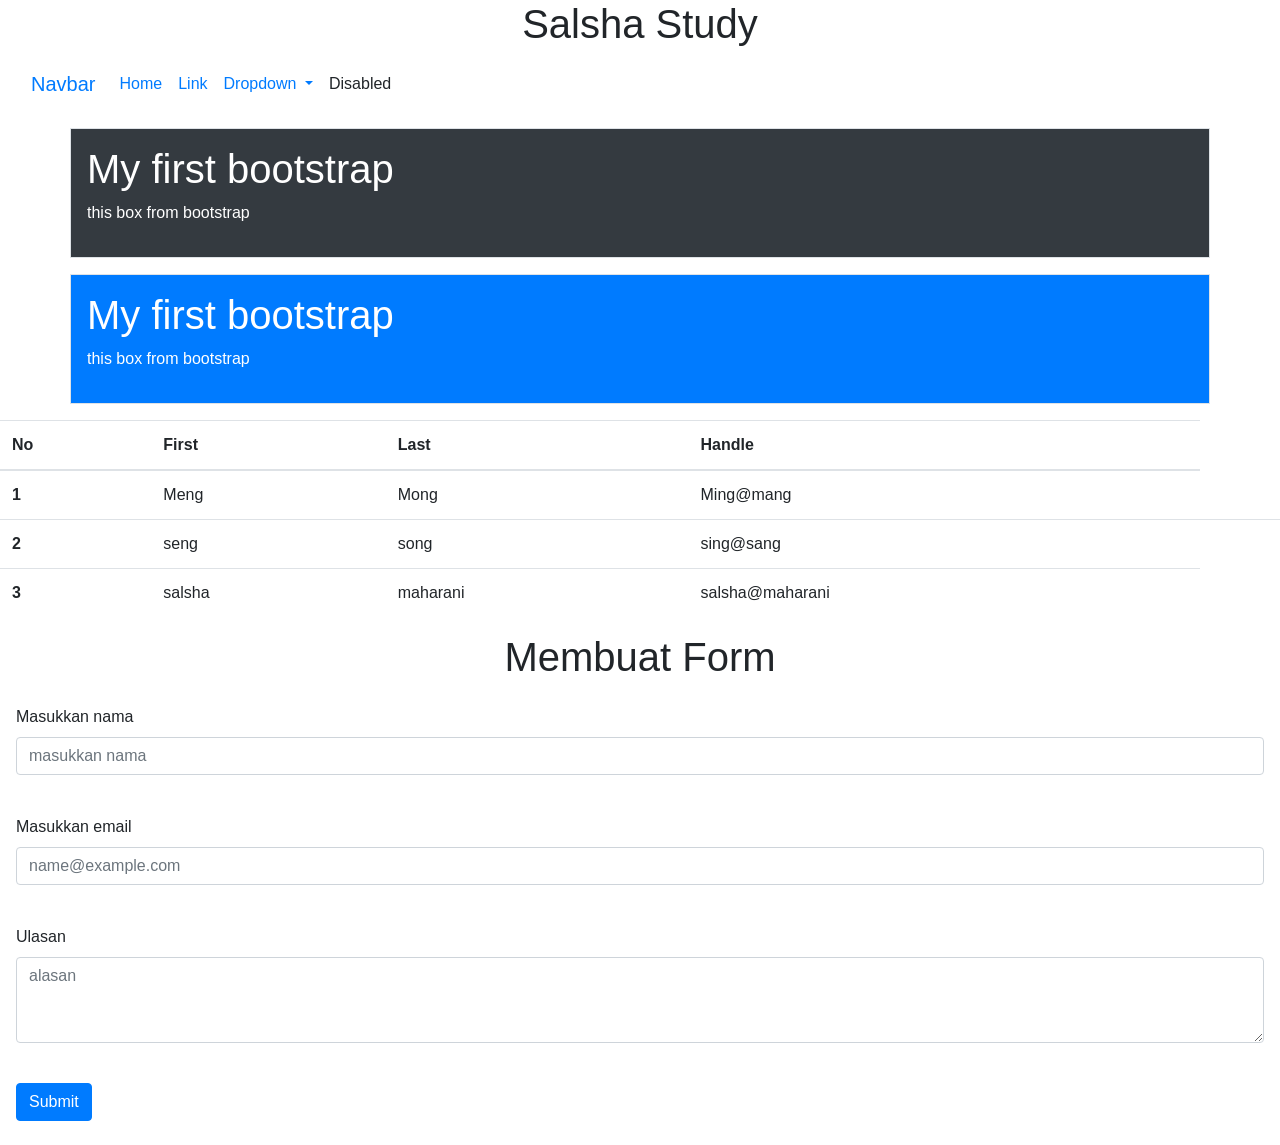
<file: index.html>
<!DOCTYPE html>
<head>
    <title>
        Study With Salsha
    </title>
    <link href="bootstrap-4.0.0-dist/css/bootstrap.min.css" rel="stylesheet">
</head>
<body>
    <h1 class="text-center">Salsha Study</h1>
    <script src="bootstrap-4.0.0-dist/js/bootstrap.min.js"></script>
</body>

<nav class="navbar navbar-expand-lg bg-body-tertiary">
    <div class="container-fluid">
      <a class="navbar-brand" href="#">Navbar</a>
      <button class="navbar-toggler" type="button" data-bs-toggle="collapse" data-bs-target="#navbarSupportedContent" aria-controls="navbarSupportedContent" aria-expanded="false" aria-label="Toggle navigation">
        <span class="navbar-toggler-icon"></span>
      </button>
      <div class="collapse navbar-collapse" id="navbarSupportedContent">
        <ul class="navbar-nav me-auto mb-2 mb-lg-0">
          <li class="nav-item">
            <a class="nav-link active" aria-current="page" href="#">Home</a>
          </li>
          <li class="nav-item">
            <a class="nav-link" href="#">Link</a>
          </li>
          <li class="nav-item dropdown">
            <a class="nav-link dropdown-toggle" href="#" role="button" data-bs-toggle="dropdown" aria-expanded="true">
              Dropdown
            </a>
            <ul class="dropdown-menu">
              <li><a class="dropdown-item" href="#">Action</a></li>
              <li><a class="dropdown-item" href="#">Another action</a></li>
              <li><hr class="dropdown-divider"></li>
              <li><a class="dropdown-item" href="#">Something else here</a></li>
            </ul>
          </li>
          <li class="nav-item">
            <a class="nav-link disabled" aria-disabled="true">Disabled</a>
          </li>
        </ul>
      </div>
    </div>
  </nav>
  
<div class="container p-3 my-3 border bg-dark text-white">
        <h1>My first bootstrap</h1>
        <p>this box from bootstrap</p>
</div>
<div class="container p-3 my-3 border bg-primary text-white">
    <h1>My first bootstrap</h1>
    <p>this box from bootstrap</p>
</div>

<table class="table">
    <thead>
        <tr>
            <th scope="col">No</th>
            <th scope="col">First</th>
            <th scope="col">Last</th>
            <th scope="col">Handle</th>
        </tr>
    </thead>
    <tbody class="table-group-divider">
        <tr>
            <th scope="row">1</th>
            <td>Meng</td>
            <td>Mong</td>
            <td>Ming@mang</td>
        </tr>
        <tr>
            <th scope="row">2</th>
            <td>seng</td>
            <td>song</td>
            <td>sing@sang</td>
            <td><Source></Source></td>
        </tr>
        <tr>
            <th scope="row">3</th>
            <td>salsha</td>
            <td>maharani</td>
            <td>salsha@maharani</td>
        </tr>
    </tbody>
</table>

<h1 class="text-center">Membuat Form</h1>
    <form>
      <div class="mb-2 p-3">
        <label for="exampleFormControlInput1" class="form-label">Masukkan nama</label>
        <input type="text" class="form-control" id="exampleFormControlInput1" placeholder="masukkan nama">
      </div>
      <div class="mb-2 p-3">
        <label for="exampleFormControlInput2" class="form-label">Masukkan email</label>
        <input type="email" class="form-control" id="exampleFormControlInput2" placeholder="name@example.com">
      </div>
      <div class="mb-2 p-3">
        <label for="exampleFormControlTextarea1" class="form-label">Ulasan</label>
        <textarea class="form-control" id="exampleFormControlTextarea1" rows="3" placeholder="alasan"></textarea>
      </div>
      <div class="mb-2 p-3">
        <button type="button" class="btn btn-primary">Submit</button>
      </div>
    </form>
  </div>
  <script src="bootstrap-4.0.0-dist/js/bootstrap.bundle.min.js"></script>
</body>
</html>
</file>
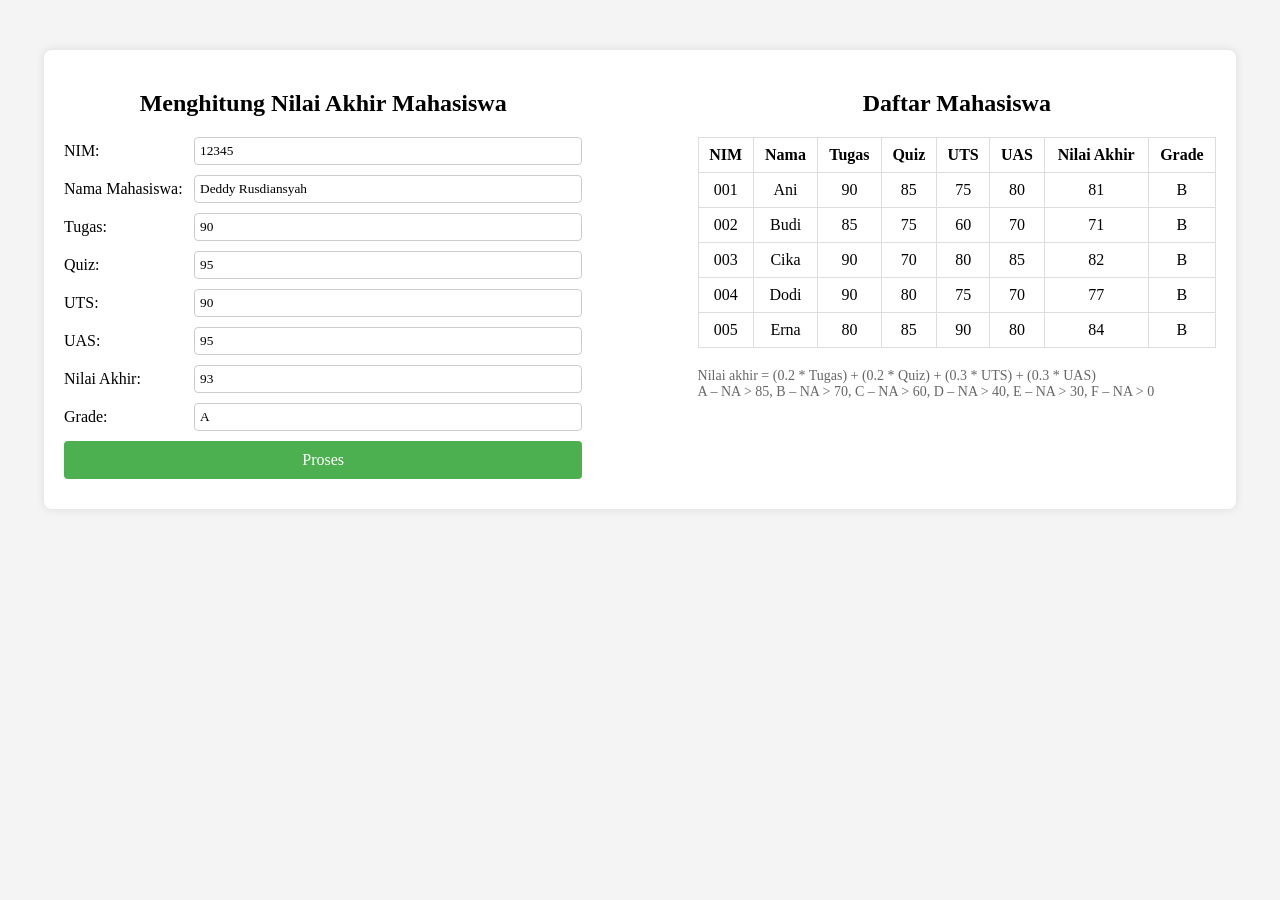
<file: nilai.html>
<html lang="en">
<head>
    <meta charset="UTF-8">
    <meta name="viewport" content="width=device-width, initial-scale=1.0">
    <title>Hitung Nilai Akhir Mahasiswa</title>
    <style>
        body {
            font-family: 'Times New Roman', Times, serif;
            margin: 0;
            padding: 0;
            background-color: #f4f4f4;
        }
        .container {
            width: 90%;
            margin: 50px auto;
            padding: 20px;
            background-color: white;
            border-radius: 8px;
            box-shadow: 0px 0px 10px rgba(0, 0, 0, 0.1);
            display: flex;
            flex-wrap: wrap;
            justify-content: space-between;
        }
        .form-section, .table-section {
            width: 45%;
        }
        h2 {
            text-align: center;
            margin-bottom: 20px;
        }
        .form-section {
            display: flex;
            flex-direction: column;
        }
        .form-group {
            margin-bottom: 10px;
            display: flex;
            justify-content: space-between;
            align-items: center;
        }
        .form-group label {
            width: 120px;
        }
        .form-group input[type="text"], .form-group input[type="number"] {
            padding: 5px;
            width: calc(100% - 130px);
            border: 1px solid #ccc;
            border-radius: 4px;
            font-family: 'Times New Roman', Times, serif;
        }
        .form-group input[type="button"] {
            width: 100%;
            padding: 10px;
            background-color: #4CAF50;
            color: white;
            border: none;
            border-radius: 4px;
            cursor: pointer;
            font-size: 16px;
            font-family: 'Times New Roman', Times, serif;
        }
        .form-group input[type="button"]:hover {
            background-color: #45a049;
        }
        table {
            width: 100%;
            border-collapse: collapse;
            font-family: 'Times New Roman', Times, serif;
        }
        table th, table td {
            padding: 10px;
            border: 1px solid #ddd;
            text-align: center;
        }
        .grade-table {
            width: 100%;
            border: 1px solid #ddd;
            margin-top: 20px;
            text-align: center;
        }
        .grade-table td, .grade-table th {
            padding: 8px;
            border: 1px solid #ddd;
        }
        .note {
            font-size: 14px;
            color: #666;
            margin-top: 20px;
            font-family: 'Times New Roman', Times, serif;
        }
    </style>
</head>
<body>

    <div class="container">
        <!-- Form Section -->
        <div class="form-section">
            <h2>Menghitung Nilai Akhir Mahasiswa</h2>

            <div class="form-group">
                <label for="nim">NIM:</label>
                <input type="text" id="nim" value="12345">
            </div>

            <div class="form-group">
                <label for="name">Nama Mahasiswa:</label>
                <input type="text" id="name" value="Deddy Rusdiansyah">
            </div>

            <div class="form-group">
                <label for="tugas">Tugas:</label>
                <input type="number" id="tugas" value="90">
            </div>

            <div class="form-group">
                <label for="quiz">Quiz:</label>
                <input type="number" id="quiz" value="95">
            </div>

            <div class="form-group">
                <label for="uts">UTS:</label>
                <input type="number" id="uts" value="90">
            </div>

            <div class="form-group">
                <label for="uas">UAS:</label>
                <input type="number" id="uas" value="95">
            </div>

            <div class="form-group">
                <label for="nilai-akhir">Nilai Akhir:</label>
                <input type="number" id="nilai-akhir" value="93" readonly>
            </div>

            <div class="form-group">
                <label for="grade">Grade:</label>
                <input type="text" id="grade" value="A" readonly>
            </div>

            <div class="form-group">
                <input type="button" value="Proses">
            </div>
        </div>

        <!-- Table Section -->
        <div class="table-section">
            <h2>Daftar Mahasiswa</h2>
            <table class="grade-table">
                <tr>
                    <th>NIM</th>
                    <th>Nama</th>
                    <th>Tugas</th>
                    <th>Quiz</th>
                    <th>UTS</th>
                    <th>UAS</th>
                    <th>Nilai Akhir</th>
                    <th>Grade</th>
                </tr>
                <tr>
                    <td>001</td>
                    <td>Ani</td>
                    <td>90</td>
                    <td>85</td>
                    <td>75</td>
                    <td>80</td>
                    <td>81</td>
                    <td>B</td>
                </tr>
                <tr>
                    <td>002</td>
                    <td>Budi</td>
                    <td>85</td>
                    <td>75</td>
                    <td>60</td>
                    <td>70</td>
                    <td>71</td>
                    <td>B</td>
                </tr>
                <tr>
                    <td>003</td>
                    <td>Cika</td>
                    <td>90</td>
                    <td>70</td>
                    <td>80</td>
                    <td>85</td>
                    <td>82</td>
                    <td>B</td>
                </tr>
                <tr>
                    <td>004</td>
                    <td>Dodi</td>
                    <td>90</td>
                    <td>80</td>
                    <td>75</td>
                    <td>70</td>
                    <td>77</td>
                    <td>B</td>
                </tr>
                <tr>
                    <td>005</td>
                    <td>Erna</td>
                    <td>80</td>
                    <td>85</td>
                    <td>90</td>
                    <td>80</td>
                    <td>84</td>
                    <td>B</td>
                </tr>
            </table>
            <p class="note">
                Nilai akhir = (0.2 * Tugas) + (0.2 * Quiz) + (0.3 * UTS) + (0.3 * UAS) <br>
                A – NA > 85, B – NA > 70, C – NA > 60, D – NA > 40, E – NA > 30, F – NA > 0
            </p>
        </div>
    </div>

</body>
</html>
</file>
